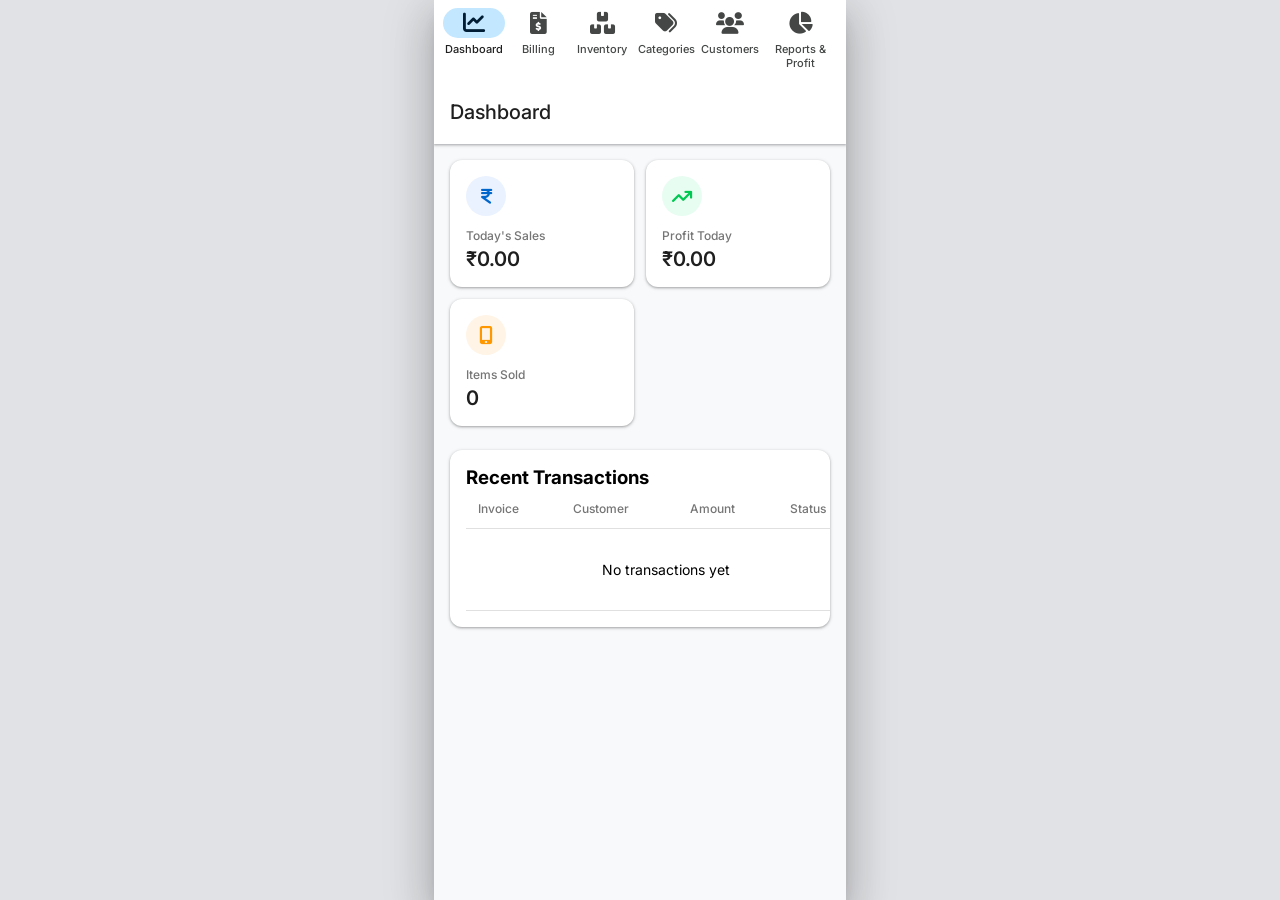
<file: preview.html>
<!DOCTYPE html>
<html lang="en">
<head>
    <meta charset="UTF-8">
    <meta name="viewport" content="width=device-width, initial-scale=1.0, maximum-scale=1.0, user-scalable=no">
    <meta name="theme-color" content="#ffffff">
    <meta name="mobile-web-app-capable" content="yes">
    <meta name="apple-mobile-web-app-capable" content="yes">
    <meta name="apple-mobile-web-app-status-bar-style" content="black-translucent">
    <title>MobiStore - Mobile Shop Management</title>
    <style>
:root {
    --bg-color: #f8f9fa; /* Material Light Theme background */
    --card-bg: #ffffff;
    --text-primary: #1f1f1f;
    --text-secondary: #757575;
    --accent-blue: #0b57d0; /* Material You Blue */
    --accent-ripple: rgba(11, 87, 208, 0.1);
    --border-color: #e0e0e0;
    --success: #188038;
    --danger: #d93025;
    --warning: #f29900;
    --shadow-1: 0 1px 2px 0 rgba(60,64,67,0.3), 0 1px 3px 1px rgba(60,64,67,0.15); /* Material Shadow 1 */
    --shadow-2: 0 1px 2px 0 rgba(60,64,67,0.3), 0 2px 6px 2px rgba(60,64,67,0.15); /* Material Shadow 2 */
    --shadow-fab: 0 3px 5px -1px rgba(0,0,0,0.2),0 6px 10px 0 rgba(0,0,0,0.14),0 1px 18px 0 rgba(0,0,0,0.12);
    --radius-sm: 8px;
    --radius-md: 12px;
    --radius-lg: 24px;
}

* {
    margin: 0;
    padding: 0;
    box-sizing: border-box;
    font-family: 'Roboto', 'Inter', sans-serif; /* Android uses Roboto */
    -webkit-tap-highlight-color: transparent;
}

body {
    background-color: #e0e2e5; /* Desktop backdrop */
    display: flex;
    justify-content: center;
    align-items: center;
    height: 100vh;
    overflow: hidden;
}

/* Force Android Phone Dimensions on Desktop */
.app-container {
    width: 100%;
    max-width: 412px; /* Standard Android Screen Width */
    height: 100%;
    max-height: 915px; /* Standard Android Screen Height */
    background: var(--bg-color);
    position: relative;
    overflow: hidden;
    box-shadow: 0 24px 38px 3px rgba(0,0,0,0.14), 0 9px 46px 8px rgba(0,0,0,0.12), 0 11px 15px -7px rgba(0,0,0,0.2);
    display: flex;
    flex-direction: column;
}

/* Make it full screen if actually on a real phone */
@media (max-width: 480px) {
    .app-container {
        max-width: 100%;
        max-height: 100%;
        height: 100dvh;
        box-shadow: none;
        border-radius: 0;
    }
}

/* Top App Bar (Android Style) */
.main-content {
    flex: 1;
    display: flex;
    flex-direction: column;
    overflow: hidden;
}

.top-header {
    height: 64px;
    min-height: 64px;
    padding: 0 16px;
    display: flex;
    align-items: center;
    justify-content: space-between;
    background: var(--card-bg);
    box-shadow: var(--shadow-1);
    z-index: 10;
}

.top-header h1 {
    font-size: 20px;
    font-weight: 500;
    color: var(--text-primary);
}

.header-actions {
    display: flex;
    gap: 16px;
}

.search-bar {
    display: none; /* Hide complex search on app header */
}

.icon-btn {
    background: transparent;
    border: none;
    font-size: 20px;
    color: #444746;
    padding: 8px;
    border-radius: 50%;
    cursor: pointer;
    transition: background 0.2s;
}

.icon-btn:active {
    background: rgba(0,0,0,0.08); /* Ripple effect */
}

/* Scrollable Content Area */
.content-pages {
    flex: 1;
    overflow-y: auto;
    overflow-x: hidden;
    padding: 16px;
    padding-bottom: 24px;
}

.page {
    display: none;
    animation: fadeIn 0.3s ease;
}

.page.active {
    display: block;
}

/* Android Cards */
.card {
    background: var(--card-bg);
    border-radius: var(--radius-md);
    box-shadow: var(--shadow-1);
    padding: 16px;
    margin-bottom: 16px;
    border: none;
}

/* Layout adjustments */
.stats-grid {
    display: grid;
    grid-template-columns: 1fr 1fr;
    gap: 12px;
    margin-bottom: 24px;
}

.stat-card {
    background: var(--card-bg);
    border-radius: var(--radius-md);
    padding: 16px;
    box-shadow: var(--shadow-1);
    display: flex;
    flex-direction: column;
    align-items: flex-start;
    gap: 12px;
}

.stat-icon {
    width: 40px;
    height: 40px;
    border-radius: 50%;
    display: flex;
    align-items: center;
    justify-content: center;
    font-size: 18px;
}

.stat-details p {
    font-size: 12px;
    color: var(--text-secondary);
    font-weight: 500;
}

.stat-details h3 {
    font-size: 20px;
    font-weight: 600;
    margin-top: 4px;
    color: var(--text-primary);
}

/* Android Bottom Navigation Bar */
.sidebar {
    height: 80px;
    min-height: 80px;
    background: #f3edfc; /* Material You active tint */
    border-top: none;
    display: flex;
    flex-direction: column;
    z-index: 100;
    position: relative;
}

.sidebar-header, .sidebar-footer {
    display: none;
}

.sidebar-nav {
    display: flex;
    justify-content: space-around;
    align-items: center;
    height: 100%;
    padding: 0 8px;
    background: var(--card-bg);
}

.nav-item {
    display: flex;
    flex-direction: column;
    align-items: center;
    gap: 4px;
    padding: 8px 0;
    min-width: 64px;
    background: transparent;
    border: none;
    color: #444746;
    cursor: pointer;
    transition: 0.2s;
    height: 100%;
}

.nav-item i {
    font-size: 22px;
    padding: 4px 20px;
    border-radius: 16px;
    transition: 0.2s;
}

.nav-item span {
    font-size: 11px;
    font-weight: 500;
}

.nav-item.active {
    color: var(--text-primary);
}

.nav-item.active i {
    background: #c2e7ff; /* Material You secondary container */
    color: #001d35;
}

.nav-item:active i {
    background: rgba(0,0,0,0.1); /* Touch ripple */
}

/* Tables -> Convert to Mobile Lists */
.table-container {
    overflow-x: auto;
    margin: 0 -16px;
    padding: 0 16px;
}

.apple-table {
    width: 100%;
    min-width: 400px;
    border-collapse: collapse;
}

.apple-table th, .apple-table td {
    padding: 12px;
    text-align: left;
    border-bottom: 1px solid var(--border-color);
}

.apple-table th {
    font-size: 12px;
    color: var(--text-secondary);
    font-weight: 500;
}

.apple-table td {
    font-size: 14px;
}

/* Buttons */
.btn {
    padding: 10px 24px;
    border-radius: var(--radius-lg); /* Pill shaped Android buttons */
    font-size: 14px;
    font-weight: 500;
    cursor: pointer;
    border: none;
    transition: background 0.2s;
    display: inline-flex;
    align-items: center;
    justify-content: center;
    gap: 8px;
    letter-spacing: 0.1px;
}

.primary-btn {
    background: var(--accent-blue);
    color: white;
}

.primary-btn:active {
    background: #00369c;
}

.secondary-btn {
    background: #f1f3f4;
    color: var(--text-primary);
}

.danger-btn {
    background: #fce8e6;
    color: var(--danger);
}

.checkout-btn {
    width: 100%;
    padding: 14px;
    font-size: 15px;
    border-radius: var(--radius-lg);
    background: var(--accent-blue);
    color: #fff;
    margin-top: 16px;
}

/* Floating Action Style Buttons on Pages */
.page-header {
    display: flex;
    flex-direction: column;
    gap: 12px;
    margin-bottom: 16px;
}

.page-header h2 {
    font-size: 18px;
    font-weight: 500;
}

.page-header .btn {
    width: 100%;
}

/* Forms */
.form-row {
    display: flex;
    flex-direction: column;
}

.input-group {
    display: flex;
    flex-direction: column;
    gap: 6px;
    margin-bottom: 16px;
}

.input-group label {
    font-size: 12px;
    color: var(--text-secondary);
    font-weight: 500;
}

input, select {
    padding: 14px 16px;
    border-radius: 4px;
    border: 1px solid #747775; /* Material Outline input style */
    background: #fff;
    font-size: 16px;
    color: var(--text-primary);
    transition: all 0.2s;
    outline: none;
    appearance: none;
    -webkit-appearance: none;
}

input:focus, select:focus {
    border: 2px solid var(--accent-blue);
    padding: 13px 15px; /* Offset border width */
}

select {
    background-image: url("data:image/svg+xml;charset=UTF-8,%3csvg xmlns='http://www.w3.org/2000/svg' viewBox='0 0 24 24' fill='none' stroke='%23444746' stroke-width='2' stroke-linecap='round' stroke-linejoin='round'%3e%3cpolyline points='6 9 12 15 18 9'%3e%3c/polyline%3e%3c/svg%3e");
    background-repeat: no-repeat;
    background-position: right 16px center;
    background-size: 20px;
    padding-right: 48px;
}

/* Billing specific */
.billing-container {
    display: flex;
    flex-direction: column;
    gap: 16px;
}

.divider {
    border: none;
    border-top: 1px solid var(--border-color);
    margin: 16px 0;
}

.summary-row {
    display: flex;
    justify-content: space-between;
    align-items: center;
    margin-bottom: 12px;
    font-size: 14px;
}

.small-input {
    width: 60px;
    padding: 8px;
    text-align: right;
    font-size: 14px;
}

/* Modals / Action Bottom Sheets */
.modal {
    display: none;
    position: absolute; /* Keep it inside the mobile app container */
    top: 0; left: 0; width: 100%; height: 100%;
    background: rgba(0,0,0,0.5);
    z-index: 1000;
    align-items: flex-end; /* Bottom sheet style */
}

.modal.show { 
    display: flex; 
}

.modal-content {
    background: #ffffff;
    width: 100%;
    border-radius: 28px 28px 0 0; /* Material bottom sheet radius */
    box-shadow: var(--shadow-2);
    display: flex;
    flex-direction: column;
    max-height: 90%;
    animation: slideUp 0.3s cubic-bezier(0.2, 0, 0, 1);
}

.modal-header {
    padding: 20px 24px;
    display: flex;
    justify-content: space-between;
    align-items: center;
    border-bottom: 1px solid var(--border-color);
}

.modal-body {
    padding: 24px;
    overflow-y: auto;
}

.close-btn {
    background: transparent;
    border: none;
    font-size: 24px;
    color: #444746;
    padding: 8px;
    border-radius: 50%;
    cursor: pointer;
}

/* Animations */
@keyframes fadeIn {
    from { opacity: 0; }
    to { opacity: 1; }
}

@keyframes slideUp {
    from { transform: translateY(100%); }
    to { transform: translateY(0); }
}

/* Hide scrollbars for cleaner app look */
::-webkit-scrollbar {
    width: 0px;
    height: 0px;
}

/* Categories Grid */
.categories-grid {
    display: grid;
    grid-template-columns: 1fr 1fr;
    gap: 12px;
}

.category-card {
    background: var(--card-bg);
    padding: 16px;
    border-radius: var(--radius-md);
    text-align: center;
    box-shadow: var(--shadow-1);
    border: 1px solid var(--border-color);
}

.category-card h3 {
    font-size: 14px;
    font-weight: 500;
}

</style>
    <link href="https://cdnjs.cloudflare.com/ajax/libs/font-awesome/6.0.0/css/all.min.css" rel="stylesheet">
    <link href="https://fonts.googleapis.com/css2?family=Inter:wght@300;400;500;600;700&display=swap" rel="stylesheet">
</head>
<body>
    <div class="app-container">
        <!-- Sidebar -->
        <aside class="sidebar glass">
            <div class="sidebar-header">
                <i class="fa-brands fa-apple store-logo"></i>
                <h2>MobiStore</h2>
            </div>
            <nav class="sidebar-nav">
                <button class="nav-item active" data-target="dashboard">
                    <i class="fa-solid fa-chart-line"></i>
                    <span>Dashboard</span>
                </button>
                <button class="nav-item" data-target="billing">
                    <i class="fa-solid fa-file-invoice-dollar"></i>
                    <span>Billing</span>
                </button>
                <button class="nav-item" data-target="inventory">
                    <i class="fa-solid fa-boxes-stacked"></i>
                    <span>Inventory</span>
                </button>
                <button class="nav-item" data-target="categories">
                    <i class="fa-solid fa-tags"></i>
                    <span>Categories</span>
                </button>
                <button class="nav-item" data-target="customers">
                    <i class="fa-solid fa-users"></i>
                    <span>Customers</span>
                </button>
                <button class="nav-item" data-target="reports">
                    <i class="fa-solid fa-chart-pie"></i>
                    <span>Reports & Profit</span>
                </button>
            </nav>
        </aside>

        <!-- Main Content -->
        <main class="main-content">
            <header class="top-header glass">
                <h1 id="page-title">Dashboard</h1>
            </header>

            <div class="content-pages">
                <!-- Dashboard Page -->
                <section id="dashboard" class="page active">
                    <div class="stats-grid">
                        <div class="stat-card fade-in">
                            <div class="stat-icon" style="background:#eaf2ff; color:#0066cc;">
                                <i class="fa-solid fa-indian-rupee-sign"></i>
                            </div>
                            <div class="stat-details">
                                <p>Today's Sales</p>
                                <h3 id="dash-today-sales">₹0</h3>
                            </div>
                        </div>
                        <div class="stat-card fade-in" style="animation-delay: 0.1s;">
                            <div class="stat-icon" style="background:#e8fdf2; color:#00c853;">
                                <i class="fa-solid fa-arrow-trend-up"></i>
                            </div>
                            <div class="stat-details">
                                <p>Profit Today</p>
                                <h3 id="dash-today-profit">₹0</h3>
                            </div>
                        </div>
                        <div class="stat-card fade-in" style="animation-delay: 0.2s;">
                            <div class="stat-icon" style="background:#fff4e5; color:#ff9800;">
                                <i class="fa-solid fa-mobile-screen-button"></i>
                            </div>
                            <div class="stat-details">
                                <p>Items Sold</p>
                                <h3 id="dash-items-sold">0</h3>
                            </div>
                        </div>
                    </div>

                    <div class="dashboard-widgets">
                        <div class="widget card">
                            <div class="widget-header">
                                <h3>Recent Transactions</h3>
                            </div>
                            <div class="table-container">
                                <table class="apple-table">
                                    <thead><tr><th>Invoice</th><th>Customer</th><th>Amount</th><th>Status</th></tr></thead>
                                    <tbody id="dash-recent-tx"></tbody>
                                </table>
                            </div>
                        </div>
                    </div>
                </section>

                <!-- Billing Page -->
                <section id="billing" class="page">
                    <div class="billing-container">
                        <div class="billing-form card">
                            <h2>New Invoice</h2>
                            <div class="form-row">
                                <div class="input-group">
                                    <label>Customer Name *</label>
                                    <input type="text" id="bill-customer-name" placeholder="Enter name">
                                </div>
                                <div class="input-group">
                                    <label>Phone Number *</label>
                                    <input type="tel" id="bill-customer-phone" placeholder="Enter phone">
                                </div>
                            </div>
                            <hr class="divider">
                            <div class="product-selection">
                                <div class="input-group search-product">
                                    <label>Select Product</label>
                                    <select id="bill-product-select">
                                        <option value="">-- Choose Product --</option>
                                    </select>
                                </div>
                                <div class="input-group">
                                    <label>Quantity</label>
                                    <input type="number" id="bill-product-qty" value="1" min="1">
                                </div>
                                <button id="btn-add-to-bill" class="btn primary-btn" style="margin-top: 24px;">Add</button>
                            </div>
                            <div class="table-container invoice-table-container">
                                <table class="apple-table">
                                    <thead><tr><th>Item</th><th>Qty</th><th>Price</th><th>Total</th><th>Action</th></tr></thead>
                                    <tbody id="bill-items"></tbody>
                                </table>
                            </div>
                        </div>
                        <div class="billing-summary card">
                            <h3>Payment Summary</h3>
                            <div class="summary-row"><span>Subtotal</span><span id="bill-subtotal">₹0.00</span></div>
                            <div class="summary-row"><span>Discount %</span><input type="number" id="bill-discount" value="0" class="small-input"></div>
                            <hr class="divider">
                            <div class="summary-row total-row"><span>Grand Total</span><span id="bill-total">₹0.00</span></div>
                            <button id="btn-generate-bill" class="btn checkout-btn">Generate Invoice</button>
                        </div>
                    </div>
                </section>

                <!-- Inventory Page -->
                <section id="inventory" class="page">
                    <div class="page-header">
                        <h2>Inventory Management</h2>
                        <button class="btn primary-btn" onclick="openModal('add-product-modal')">Add Product</button>
                    </div>
                    <div class="card table-card">
                        <table class="apple-table" id="inventory-table">
                            <thead>
                                <tr><th>Product Name</th><th>Category</th><th>Stock</th><th>Cost (₹)</th><th>Selling (₹)</th><th>Margin (%)</th><th>Actions</th></tr>
                            </thead>
                            <tbody id="inventory-list"></tbody>
                        </table>
                    </div>
                </section>

                <!-- Categories Page -->
                <section id="categories" class="page">
                    <div class="page-header">
                        <h2>Categories</h2>
                        <button class="btn primary-btn" onclick="openModal('add-category-modal')">Add Category</button>
                    </div>
                    <div class="categories-grid" id="categories-list"></div>
                </section>

                <!-- Customers Page -->
                <section id="customers" class="page">
                    <div class="page-header">
                        <h2>Customer Directory</h2>
                    </div>
                    <div class="card table-card">
                        <table class="apple-table">
                            <thead><tr><th>Name</th><th>Phone</th><th>Total Purchases</th></tr></thead>
                            <tbody id="customers-list"></tbody>
                        </table>
                    </div>
                </section>

                <!-- Reports Page -->
                <section id="reports" class="page">
                    <div class="page-header">
                        <h2>Business Reports & Margins</h2>
                    </div>
                    <div class="stats-grid">
                        <div class="stat-card">
                            <p>Total Revenue</p>
                            <h3 id="report-revenue" style="color:#000;">₹0</h3>
                        </div>
                        <div class="stat-card">
                            <p>Total Setup Cost</p>
                            <h3 id="report-cogs" style="color:#e53935;">₹0</h3>
                        </div>
                        <div class="stat-card">
                            <p>Net Profit</p>
                            <h3 id="report-net-profit" style="color:#00c853;">₹0</h3>
                        </div>
                    </div>
                    <div class="card table-card" style="margin-top: 24px;">
                        <h3>Sales Log</h3>
                        <table class="apple-table">
                            <thead><tr><th>Date</th><th>Invoice #</th><th>Items</th><th>Revenue</th><th>Profit</th></tr></thead>
                            <tbody id="sales-log"></tbody>
                        </table>
                    </div>
                </section>
            </div>
        </main>
    </div>

    <!-- Modals -->
    <div id="add-product-modal" class="modal">
        <div class="modal-content glass">
            <div class="modal-header">
                <h3>Add New Product</h3>
                <button class="close-btn" onclick="closeModal('add-product-modal')">&times;</button>
            </div>
            <div class="modal-body">
                <form id="add-product-form">
                    <div class="input-group"><label>Product Name *</label><input type="text" id="prod-name" required></div>
                    <div class="input-group"><label>Category *</label><select id="prod-category" required></select></div>
                    <div class="input-group"><label>Stock Quantity *</label><input type="number" id="prod-stock" min="1" required></div>
                    <div class="input-group"><label>Cost Price (₹) *</label><input type="number" id="prod-cp" min="0" required></div>
                    <div class="input-group"><label>Selling Price (₹) *</label><input type="number" id="prod-sp" min="0" required></div>
                    <div style="margin-top:20px; text-align:right;">
                        <button type="submit" class="btn primary-btn">Save Product</button>
                    </div>
                </form>
            </div>
        </div>
    </div>

    <div id="add-category-modal" class="modal">
        <div class="modal-content glass" style="max-width: 400px;">
            <div class="modal-header">
                <h3>Add Category</h3>
                <button class="close-btn" onclick="closeModal('add-category-modal')">&times;</button>
            </div>
            <div class="modal-body">
                <form id="add-category-form">
                    <div class="input-group"><label>Category Name *</label><input type="text" id="cat-name" required></div>
                    <div style="margin-top:20px; text-align:right;">
                        <button type="submit" class="btn primary-btn">Save</button>
                    </div>
                </form>
            </div>
        </div>
    </div>

    <script>
// Database Schema & LocalStorage setup
const DB_ACTIONS = {
    get: (key) => JSON.parse(localStorage.getItem(key)) || [],
    set: (key, data) => localStorage.setItem(key, JSON.stringify(data)),
    init: () => {
        if (!localStorage.getItem('categories')) {
            DB_ACTIONS.set('categories', [{ id: 1, name: 'Smartphones' }, { id: 2, name: 'Accessories' }]);
        }
        if (!localStorage.getItem('products')) DB_ACTIONS.set('products', []);
        if (!localStorage.getItem('customers')) DB_ACTIONS.set('customers', []);
        if (!localStorage.getItem('bills')) DB_ACTIONS.set('bills', []);
    }
};

DB_ACTIONS.init();

// App State
let currentBillItems = [];

// DOM Elements
const navItems = document.querySelectorAll('.nav-item');
const pages = document.querySelectorAll('.page');
const pageTitle = document.getElementById('page-title');

// Initialize App
document.addEventListener('DOMContentLoaded', () => {
    setupNavigation();
    loadDashboard();
    updateForms();
});

// Navigation Handling
function setupNavigation() {
    navItems.forEach(item => {
        item.addEventListener('click', (e) => {
            const target = e.currentTarget.getAttribute('data-target');
            
            // Update Active Nav
            navItems.forEach(nav => nav.classList.remove('active'));
            e.currentTarget.classList.add('active');
            
            // Update Active Page
            pages.forEach(page => page.classList.remove('active'));
            document.getElementById(target).classList.add('active');
            
            // Update Title
            pageTitle.innerText = e.currentTarget.querySelector('span').innerText;
            
            // Render respective page
            if (target === 'dashboard') loadDashboard();
            if (target === 'inventory') renderInventory();
            if (target === 'categories') renderCategories();
            if (target === 'customers') renderCustomers();
            if (target === 'billing') initBilling();
            if (target === 'reports') renderReports();
        });
    });
}

// Modals Handling
function openModal(id) {
    document.getElementById(id).classList.add('show');
}
function closeModal(id) {
    document.getElementById(id).classList.remove('show');
}

// --- Categories Module ---
document.getElementById('add-category-form').addEventListener('submit', (e) => {
    e.preventDefault();
    const name = document.getElementById('cat-name').value;
    const cats = DB_ACTIONS.get('categories');
    cats.push({ id: Date.now(), name });
    DB_ACTIONS.set('categories', cats);
    document.getElementById('add-category-form').reset();
    closeModal('add-category-modal');
    renderCategories();
    updateForms();
});

function renderCategories() {
    const cats = DB_ACTIONS.get('categories');
    const list = document.getElementById('categories-list');
    list.innerHTML = '';
    cats.forEach(cat => {
        list.innerHTML += `
            <div class="category-card">
                <h3>${cat.name}</h3>
                <p style="color:#86868b; margin-top:8px; font-size:14px;">View Products</p>
            </div>
        `;
    });
}

// --- Inventory Module ---
document.getElementById('add-product-form').addEventListener('submit', (e) => {
    e.preventDefault();
    const prod = {
        id: Date.now(),
        name: document.getElementById('prod-name').value,
        catId: document.getElementById('prod-category').value,
        stock: parseInt(document.getElementById('prod-stock').value),
        cp: parseFloat(document.getElementById('prod-cp').value),
        sp: parseFloat(document.getElementById('prod-sp').value),
    };
    const prods = DB_ACTIONS.get('products');
    prods.push(prod);
    DB_ACTIONS.set('products', prods);
    document.getElementById('add-product-form').reset();
    closeModal('add-product-modal');
    renderInventory();
});

function renderInventory() {
    const prods = DB_ACTIONS.get('products');
    const cats = DB_ACTIONS.get('categories');
    const tbody = document.getElementById('inventory-list');
    tbody.innerHTML = '';
    
    prods.forEach(p => {
        const cat = cats.find(c => c.id == p.catId)?.name || 'Unknown';
        const margin = (((p.sp - p.cp) / p.cp) * 100).toFixed(1);
        tbody.innerHTML += `
            <tr>
                <td><strong>${p.name}</strong></td>
                <td>${cat}</td>
                <td><span style="background:${p.stock > 5 ? '#e8fdf2' : '#fef0f0'}; color:${p.stock > 5 ? '#00c853' : '#ff3b30'}; padding: 4px 8px; border-radius: 12px; font-weight:600;">${p.stock}</span></td>
                <td>₹${p.cp}</td>
                <td>₹${p.sp}</td>
                <td style="color:#0066cc;">${margin}%</td>
                <td>
                    <button class="btn secondary-btn" style="padding: 6px 12px;"><i class="fa-solid fa-edit"></i></button>
                </td>
            </tr>
        `;
    });
}

// --- Billing Module ---
function initBilling() {
    updateForms();
    currentBillItems = [];
    renderBillItems();
}

function updateForms() {
    // Populate Categories in Product Add Form
    const cats = DB_ACTIONS.get('categories');
    const catSelect = document.getElementById('prod-category');
    if (catSelect) {
        catSelect.innerHTML = cats.map(c => `<option value="${c.id}">${c.name}</option>`).join('');
    }

    // Populate Products in Billing
    const prods = DB_ACTIONS.get('products');
    const prodSelect = document.getElementById('bill-product-select');
    if (prodSelect) {
        prodSelect.innerHTML = '<option value="">-- Choose Product --</option>' + 
            prods.filter(p => p.stock > 0).map(p => `<option value="${p.id}">${p.name} - ₹${p.sp} (${p.stock} in stock)</option>`).join('');
    }
}

document.getElementById('btn-add-to-bill').addEventListener('click', () => {
    const prodId = document.getElementById('bill-product-select').value;
    const qty = parseInt(document.getElementById('bill-product-qty').value);
    
    if (!prodId || qty < 1) return alert("Select product and valid quantity");
    
    const product = DB_ACTIONS.get('products').find(p => p.id == prodId);
    if (product.stock < qty) return alert("Not enough stock!");
    
    const existingItem = currentBillItems.find(i => i.id == prodId);
    if (existingItem) {
        if(existingItem.qty + qty > product.stock) return alert("Not enough stock!");
        existingItem.qty += qty;
    } else {
        currentBillItems.push({
            ...product,
            qty
        });
    }
    
    renderBillItems();
});

function renderBillItems() {
    const tbody = document.getElementById('bill-items');
    tbody.innerHTML = '';
    
    let subtotal = 0;
    
    currentBillItems.forEach((item, index) => {
        const total = item.qty * item.sp;
        subtotal += total;
        tbody.innerHTML += `
            <tr>
                <td><strong>${item.name}</strong></td>
                <td>${item.qty}</td>
                <td>₹${item.sp}</td>
                <td>₹${total}</td>
                <td><button class="btn danger-btn" onclick="removeBillItem(${index})" style="padding: 6px 12px;"><i class="fa-solid fa-trash"></i></button></td>
            </tr>
        `;
    });
    
    document.getElementById('bill-subtotal').innerText = `₹${subtotal.toFixed(2)}`;
    calculateTotal(subtotal);
}

function removeBillItem(index) {
    currentBillItems.splice(index, 1);
    renderBillItems();
}

document.getElementById('bill-discount').addEventListener('input', () => {
    const subtotalText = document.getElementById('bill-subtotal').innerText.replace('₹', '');
    calculateTotal(parseFloat(subtotalText) || 0);
});

function calculateTotal(subtotal) {
    const discount = parseFloat(document.getElementById('bill-discount').value) || 0;
    const afterDiscount = subtotal - (subtotal * discount / 100);
    // Assuming prices are inclusive of GST for simplicity, or we can add GST.
    // Let's keep it simple: Grand Total is after discount
    document.getElementById('bill-total').innerText = `₹${afterDiscount.toFixed(2)}`;
}

document.getElementById('btn-generate-bill').addEventListener('click', () => {
    if (currentBillItems.length === 0) return alert("Add items to bill");
    
    const custName = document.getElementById('bill-customer-name').value;
    const custPhone = document.getElementById('bill-customer-phone').value;
    
    if(!custName) return alert("Customer name is required");
    
    const subtotal = parseFloat(document.getElementById('bill-subtotal').innerText.replace('₹', ''));
    const discount = parseFloat(document.getElementById('bill-discount').value) || 0;
    const total = parseFloat(document.getElementById('bill-total').innerText.replace('₹', ''));
    
    // Calculate Profit
    let totalCost = 0;
    currentBillItems.forEach(i => {
        totalCost += (i.cp * i.qty);
    });
    const profit = total - totalCost;

    const newBill = {
        id: "INV" + Date.now().toString().slice(-6),
        date: new Date().toISOString(),
        customer: custName,
        phone: custPhone,
        items: [...currentBillItems],
        total,
        profit
    };

    // Save Bill
    const bills = DB_ACTIONS.get('bills');
    bills.push(newBill);
    DB_ACTIONS.set('bills', bills);
    
    // Update Stock
    const prods = DB_ACTIONS.get('products');
    currentBillItems.forEach(item => {
        const pIndex = prods.findIndex(p => p.id == item.id);
        prods[pIndex].stock -= item.qty;
    });
    DB_ACTIONS.set('products', prods);
    
    // Update Customers
    const customers = DB_ACTIONS.get('customers');
    let custInfo = customers.find(c => c.phone === custPhone);
    if(custInfo) {
        custInfo.totalPurchases += total;
        custInfo.lastVisit = newBill.date;
    } else {
        customers.push({
            name: custName,
            phone: custPhone,
            totalPurchases: total,
            lastVisit: newBill.date
        });
    }
    DB_ACTIONS.set('customers', customers);
    
    alert(`Invoice ${newBill.id} generated successfully!`);
    
    // Reset Bill
    currentBillItems = [];
    document.getElementById('bill-customer-name').value = '';
    document.getElementById('bill-customer-phone').value = '';
    document.getElementById('bill-discount').value = '0';
    initBilling();
});

// --- Dashboard & Reports ---
function loadDashboard() {
    const bills = DB_ACTIONS.get('bills');
    const today = new Date().toISOString().split('T')[0];
    
    const todayBills = bills.filter(b => b.date.startsWith(today));
    
    const sales = todayBills.reduce((acc, b) => acc + b.total, 0);
    const profit = todayBills.reduce((acc, b) => acc + b.profit, 0);
    const itemsSold = todayBills.reduce((acc, b) => acc + b.items.reduce((s, i) => s + i.qty, 0), 0);
    
    document.getElementById('dash-today-sales').innerText = `₹${sales.toFixed(2)}`;
    document.getElementById('dash-today-profit').innerText = `₹${profit.toFixed(2)}`;
    document.getElementById('dash-items-sold').innerText = itemsSold;
    
    // Recent Tx
    const txTbody = document.getElementById('dash-recent-tx');
    txTbody.innerHTML = '';
    if(bills.length === 0) {
        txTbody.innerHTML = '<tr><td colspan="4" style="text-align:center; padding: 2rem;">No transactions yet</td></tr>';
    } else {
        bills.slice(-5).reverse().forEach(b => {
            txTbody.innerHTML += `
                <tr>
                    <td><strong>${b.id}</strong></td>
                    <td>${b.customer}</td>
                    <td>₹${b.total.toFixed(2)}</td>
                    <td><span style="color:#34c759; font-weight:600;"><i class="fa-solid fa-check-circle"></i> Paid</span></td>
                </tr>
            `;
        });
    }
}

function renderCustomers() {
    const customers = DB_ACTIONS.get('customers');
    const tbody = document.getElementById('customers-list');
    tbody.innerHTML = '';
    customers.forEach(c => {
        tbody.innerHTML += `
            <tr>
                <td><strong>${c.name}</strong></td>
                <td>${c.phone}</td>
                <td>₹${c.totalPurchases.toFixed(2)}</td>
            </tr>
        `;
    });
}

function renderReports() {
    const bills = DB_ACTIONS.get('bills');
    
    let totalRev = 0;
    let totalProf = 0;
    let totalItems = 0;
    
    const tbody = document.getElementById('sales-log');
    tbody.innerHTML = '';
    
    bills.slice().reverse().forEach(b => {
        totalRev += b.total;
        totalProf += b.profit;
        const itms = b.items.reduce((s,i) => s + i.qty, 0);
        totalItems += itms;
        
        tbody.innerHTML += `
            <tr>
                <td>${new Date(b.date).toLocaleDateString()}</td>
                <td><strong>${b.id}</strong></td>
                <td>${itms}</td>
                <td>₹${b.total.toFixed(2)}</td>
                <td style="color:#00c853;"><strong>₹${b.profit.toFixed(2)}</strong></td>
            </tr>
        `;
    });
    
    document.getElementById('report-revenue').innerText = `₹${totalRev.toFixed(2)}`;
    document.getElementById('report-cogs').innerText = `₹${(totalRev - totalProf).toFixed(2)}`;
    document.getElementById('report-net-profit').innerText = `₹${totalProf.toFixed(2)}`;
}

</script>
</body>
</html>
</file>
